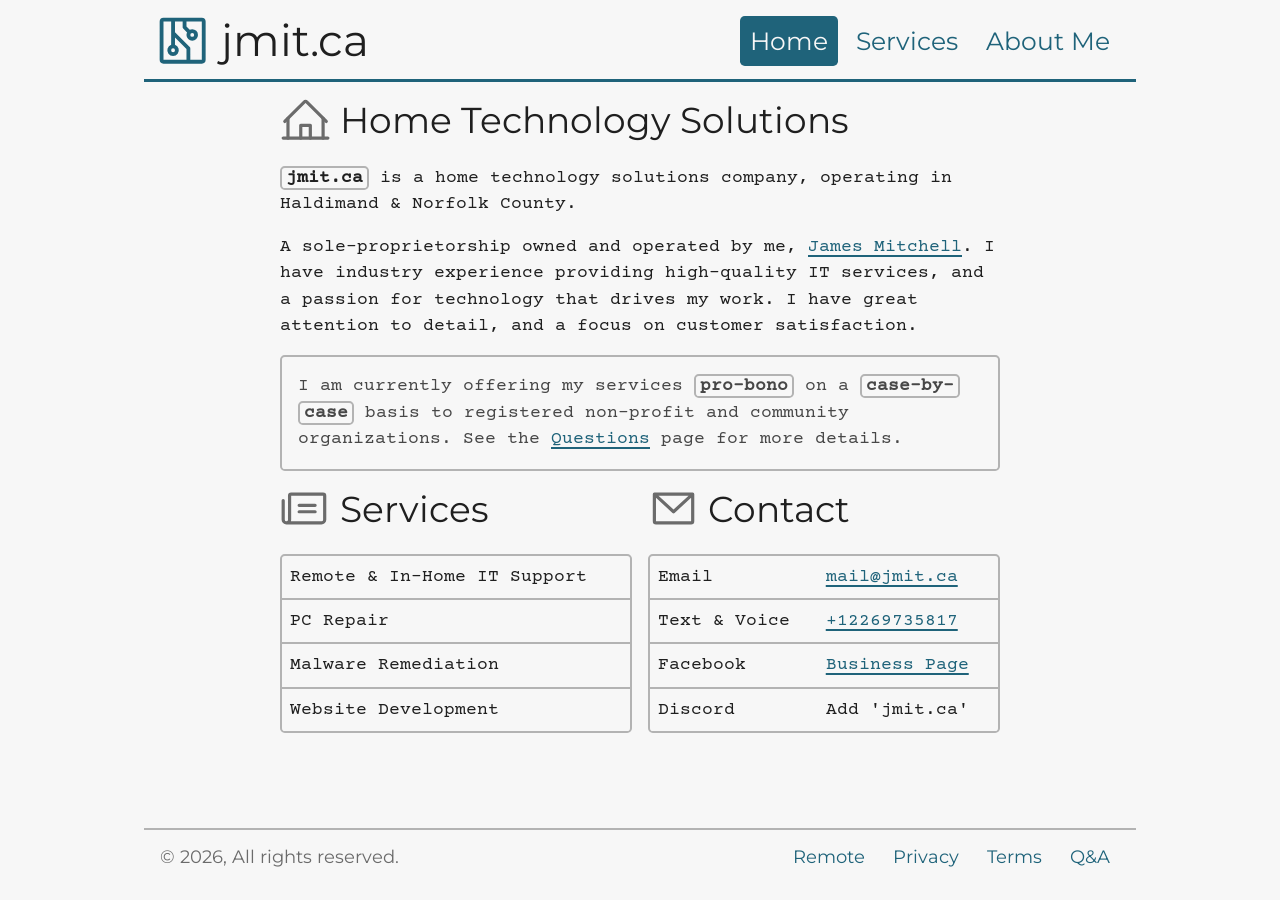
<file: index.html>
<!doctype html><html lang=en><head><meta charset=utf-8><meta content="width=device-width,initial-scale=1,user-scalable=no" name=viewport><title>
            jmit.ca
            | 
            Home Technology Solutions 
        </title><link href=https://jmit.ca/ rel=canonical><meta content="jmit.ca — Home Technology Solutions. IT service and repair for Haldimand & Norfolk County, Ontario. 
" name=description><meta content=jmit.ca name=author><meta content=#ffffff name=theme-color><meta content="index, follow" name=robots><meta content="Home Technology Solutions" property=og:title><meta content="jmit.ca — Home Technology Solutions. IT service and repair for Haldimand & Norfolk County, Ontario. 
" property=og:description><meta content=website property=og:type><meta content=https://jmit.ca/ property=og:url><meta content=jmit.ca property=og:site_name><meta content=https://jmit.ca/img/og-image.png property=og:image><meta content=summary_large_image name=twitter:card><meta content="Home Technology Solutions" name=twitter:title><meta content="jmit.ca — Home Technology Solutions. IT service and repair for Haldimand & Norfolk County, Ontario. 
" name=twitter:description><meta content=https://jmit.ca/img/og-image.png name=twitter:image><link href=/favicon.svg rel=icon type=image/svg+xml><link href=/favicon.ico rel=icon type=image/x-icon><link href=/apple-touch-icon.png rel=apple-touch-icon><link href=/site.webmanifest rel=manifest><link as=font crossorigin href=/fonts/Montserrat-Regular.ttf rel=preload type=font/ttf><link as=font crossorigin href=/fonts/CourierPrime-Regular.ttf rel=preload type=font/ttf><link as=style href=/styles.css rel=preload><link href=/styles.css rel=stylesheet><style>html{visibility:hidden}</style><script is:inline src=/js/lzon.js></script><body class=flex-col data-dark-mode=off><script>0</script><header class="flex-0 row gap-sm p-sm animate-on-hover"><div class="text-sans-serif font-size-h1 flex-grow flex-row gap-sm"><a class=icon href=/> <svg viewbox="0 0 256 256" class=svgicon fill=currentColor height=32 width=32 xmlns=http://www.w3.org/2000/svg><path d=M208,32H48A16,16,0,0,0,32,48V208a16,16,0,0,0,16,16H208a16,16,0,0,0,16-16V48A16,16,0,0,0,208,32ZM88,160a8,8,0,1,1-8,8A8,8,0,0,1,88,160ZM48,48H80v97.38a24,24,0,1,0,16,0V115.31l48,48V208H48ZM208,208H160V160a8,8,0,0,0-2.34-5.66L96,92.69V48h32V72a8,8,0,0,0,2.34,5.66l16,16A23.74,23.74,0,0,0,144,104a24,24,0,1,0,24-24,23.74,23.74,0,0,0-10.34,2.35L144,68.69V48h64V208ZM168,96a8,8,0,1,1-8,8A8,8,0,0,1,168,96Z></path></svg> </a> jmit.ca</div><nav class=nav><a aria-current=page class=nav-item href=/> Home </a><a class=nav-item href=/services> Services </a><a class=nav-item href=/about> About Me </a></nav></header><main class="flex-col flex-1 flex-grow-childs gap-md p-md"><div class="container-reading animate-on-hover"><div class="row gap-md"><div class=col><h2><span class=icon> <svg viewbox="0 0 256 256" class=svgicon fill=currentColor height=32 width=32 xmlns=http://www.w3.org/2000/svg><line fill=none stroke=currentColor stroke-linecap=round stroke-linejoin=round stroke-width=16 x1=16 x2=240 y1=216 y2=216></line><polyline points="152 216 152 152 104 152 104 216" fill=none stroke=currentColor stroke-linecap=round stroke-linejoin=round stroke-width=16></polyline><line fill=none stroke=currentColor stroke-linecap=round stroke-linejoin=round stroke-width=16 x1=40 x2=40 y1=116.69 y2=216></line><line fill=none stroke=currentColor stroke-linecap=round stroke-linejoin=round stroke-width=16 x1=216 x2=216 y1=216 y2=116.69></line><path d=M24,132.69l98.34-98.35a8,8,0,0,1,11.32,0L232,132.69 fill=none stroke=currentColor stroke-linecap=round stroke-linejoin=round stroke-width=16></path></svg> </span> Home Technology Solutions</h2><p><strong>jmit.ca</strong> is a home technology solutions company, operating in Haldimand & Norfolk County.<p>A sole-proprietorship owned and operated by me, <a href=/about>James Mitchell</a>. I have industry experience providing high-quality IT services, and a passion for technology that drives my work. I have great attention to detail, and a focus on customer satisfaction.<blockquote><p>I am currently offering my services <strong>pro-bono</strong> on a <strong>case-by-case</strong> basis to registered non-profit and community organizations. See the <a href=/questions>Questions</a> page for more details.</blockquote></div></div><div class="row gap-md"><div class="col flex-col"><h2><span class=icon> <svg viewbox="0 0 256 256" class=svgicon fill=currentColor height=32 width=32 xmlns=http://www.w3.org/2000/svg><path d=M88,112a8,8,0,0,1,8-8h80a8,8,0,0,1,0,16H96A8,8,0,0,1,88,112Zm8,40h80a8,8,0,0,0,0-16H96a8,8,0,0,0,0,16ZM232,64V184a24,24,0,0,1-24,24H32A24,24,0,0,1,8,184.11V88a8,8,0,0,1,16,0v96a8,8,0,0,0,16,0V64A16,16,0,0,1,56,48H216A16,16,0,0,1,232,64Zm-16,0H56V184a23.84,23.84,0,0,1-1.37,8H208a8,8,0,0,0,8-8Z></path></svg> </span> Services</h2><div class=table-wrapper><table><tr><td>Remote & In-Home IT Support<tr><td>PC Repair<tr><td>Malware Remediation<tr><td>Website Development</table></div></div><div class=col><h2><span class=icon> <svg viewbox="0 0 256 256" class=svgicon fill=currentColor height=32 width=32 xmlns=http://www.w3.org/2000/svg><path d=M224,48H32a8,8,0,0,0-8,8V192a16,16,0,0,0,16,16H216a16,16,0,0,0,16-16V56A8,8,0,0,0,224,48ZM203.43,64,128,133.15,52.57,64ZM216,192H40V74.19l82.59,75.71a8,8,0,0,0,10.82,0L216,74.19V192Z></path></svg> </span> Contact</h2><div class=table-wrapper><table><tr><td>Email<td><a href=mailto:mail@jmit.ca> mail@jmit.ca </a><tr><td>Text & Voice<td><a href=tel:+12269735817> +12269735817 </a><tr><td>Facebook<td><a href="https://www.facebook.com/profile.php?id=61588036981363"> Business Page </a><tr><td>Discord<td>Add 'jmit.ca'</table></div></div></div></div></main><footer class="flex-0 row border-top gap-lg py-sm px-md animate-on-hover align-items-center"><span class="text-mute text-nowrap flex-grow"> © 2026, All rights reserved. </span><nav class=nav><a class=nav-item href=/remote>Remote</a><a class=nav-item href=/privacy>Privacy</a><a class=nav-item href=/terms>Terms</a><a class=nav-item href=/questions>Q&A</a></nav></footer><div class="mb-xl mb-md-md"></div>
</file>
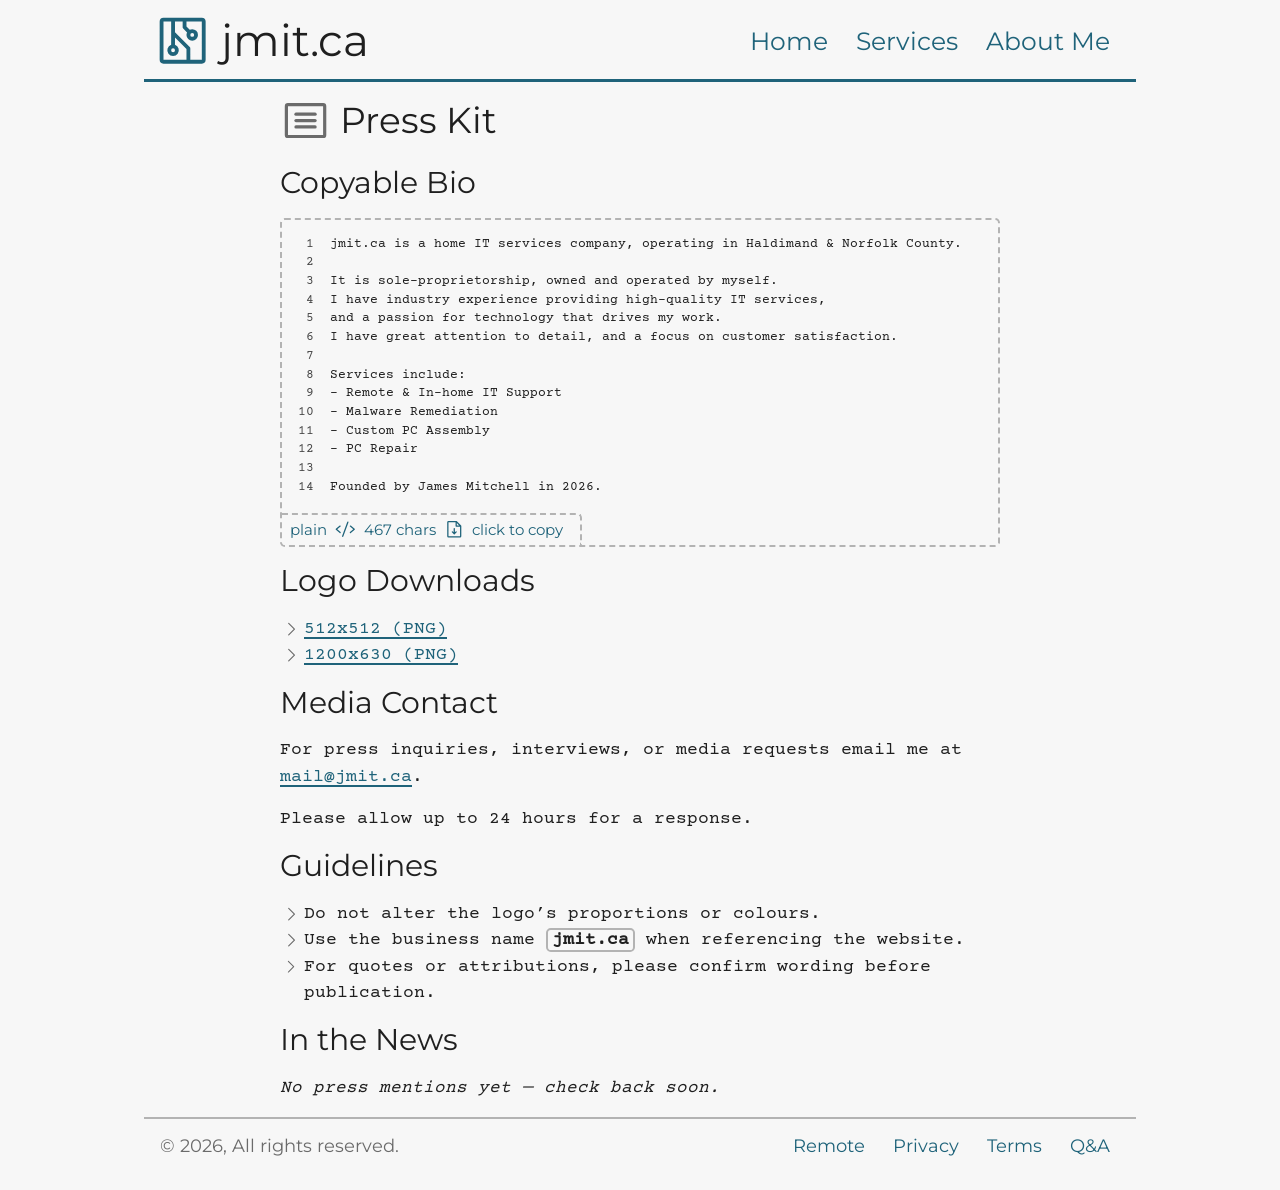
<file: press/index.html>
<!doctype html><html lang=en><head><meta charset=utf-8><meta content="width=device-width,initial-scale=1,user-scalable=no" name=viewport><title>
            jmit.ca
            | 
            Press Kit 
        </title><link href=https://jmit.ca/press/ rel=canonical><meta content="jmit.ca — Home Technology Solutions. IT service and repair for Haldimand & Norfolk County, Ontario. 
" name=description><meta content=jmit.ca name=author><meta content=#ffffff name=theme-color><meta content="index, follow" name=robots><meta content="Press Kit" property=og:title><meta content="jmit.ca — Home Technology Solutions. IT service and repair for Haldimand & Norfolk County, Ontario. 
" property=og:description><meta content=website property=og:type><meta content=https://jmit.ca/press/ property=og:url><meta content=jmit.ca property=og:site_name><meta content=https://jmit.ca/img/og-image.png property=og:image><meta content=summary_large_image name=twitter:card><meta content="Press Kit" name=twitter:title><meta content="jmit.ca — Home Technology Solutions. IT service and repair for Haldimand & Norfolk County, Ontario. 
" name=twitter:description><meta content=https://jmit.ca/img/og-image.png name=twitter:image><link href=/favicon.svg rel=icon type=image/svg+xml><link href=/favicon.ico rel=icon type=image/x-icon><link href=/apple-touch-icon.png rel=apple-touch-icon><link href=/site.webmanifest rel=manifest><link as=font crossorigin href=/fonts/Montserrat-Regular.ttf rel=preload type=font/ttf><link as=font crossorigin href=/fonts/CourierPrime-Regular.ttf rel=preload type=font/ttf><link as=style href=/styles.css rel=preload><link href=/styles.css rel=stylesheet><style>html{visibility:hidden}</style><script is:inline src=/js/lzon.js></script><body class=flex-col data-dark-mode=off><script>0</script><header class="flex-0 row gap-sm p-sm animate-on-hover"><div class="text-sans-serif font-size-h1 flex-grow flex-row gap-sm"><a class=icon href=/> <svg viewbox="0 0 256 256" class=svgicon fill=currentColor height=32 width=32 xmlns=http://www.w3.org/2000/svg><path d=M208,32H48A16,16,0,0,0,32,48V208a16,16,0,0,0,16,16H208a16,16,0,0,0,16-16V48A16,16,0,0,0,208,32ZM88,160a8,8,0,1,1-8,8A8,8,0,0,1,88,160ZM48,48H80v97.38a24,24,0,1,0,16,0V115.31l48,48V208H48ZM208,208H160V160a8,8,0,0,0-2.34-5.66L96,92.69V48h32V72a8,8,0,0,0,2.34,5.66l16,16A23.74,23.74,0,0,0,144,104a24,24,0,1,0,24-24,23.74,23.74,0,0,0-10.34,2.35L144,68.69V48h64V208ZM168,96a8,8,0,1,1-8,8A8,8,0,0,1,168,96Z></path></svg> </a> jmit.ca</div><nav class=nav><a class=nav-item href=/> Home </a><a class=nav-item href=/services> Services </a><a class=nav-item href=/about> About Me </a></nav></header><main class="flex-col flex-1 flex-grow-childs gap-md p-md"><div class=container-reading><div class=row><div class="col flex-col animate-on-hover"><h2><span class=icon> <svg viewbox="0 0 256 256" class=svgicon fill=currentColor height=32 width=32 xmlns=http://www.w3.org/2000/svg><rect fill=none height=160 rx=8 stroke=currentColor stroke-linecap=round stroke-linejoin=round stroke-width=16 width=192 x=32 y=48></rect><line fill=none stroke=currentColor stroke-linecap=round stroke-linejoin=round stroke-width=16 x1=80 x2=176 y1=96 y2=96></line><line fill=none stroke=currentColor stroke-linecap=round stroke-linejoin=round stroke-width=16 x1=80 x2=176 y1=128 y2=128></line><line fill=none stroke=currentColor stroke-linecap=round stroke-linejoin=round stroke-width=16 x1=80 x2=176 y1=160 y2=160></line></svg> </span> Press Kit</h2><div class=article-body><h3 id=copyable-bio>Copyable Bio</h3><div class="code-wrapper animate-on-hover" data-raw-code="jmit.ca is a home IT services company, operating in Haldimand & Norfolk County. 

It is sole-proprietorship, owned and operated by myself. 
I have industry experience providing high-quality IT services, 
and a passion for technology that drives my work. 
I have great attention to detail, and a focus on customer satisfaction. 

Services include:
- Remote & In-home IT Support
- Malware Remediation
- Custom PC Assembly
- PC Repair

Founded by James Mitchell in 2026."><pre class="giallo z-code"><code data-lang=plain><span class=giallo-l><span aria-hidden=true class=giallo-ln> 1</span><span>jmit.ca is a home IT services company, operating in Haldimand & Norfolk County. </span></span>
<span class=giallo-l><span aria-hidden=true class=giallo-ln> 2</span></span>
<span class=giallo-l><span aria-hidden=true class=giallo-ln> 3</span><span>It is sole-proprietorship, owned and operated by myself. </span></span>
<span class=giallo-l><span aria-hidden=true class=giallo-ln> 4</span><span>I have industry experience providing high-quality IT services, </span></span>
<span class=giallo-l><span aria-hidden=true class=giallo-ln> 5</span><span>and a passion for technology that drives my work. </span></span>
<span class=giallo-l><span aria-hidden=true class=giallo-ln> 6</span><span>I have great attention to detail, and a focus on customer satisfaction. </span></span>
<span class=giallo-l><span aria-hidden=true class=giallo-ln> 7</span></span>
<span class=giallo-l><span aria-hidden=true class=giallo-ln> 8</span><span>Services include:</span></span>
<span class=giallo-l><span aria-hidden=true class=giallo-ln> 9</span><span>- Remote & In-home IT Support</span></span>
<span class=giallo-l><span aria-hidden=true class=giallo-ln>10</span><span>- Malware Remediation</span></span>
<span class=giallo-l><span aria-hidden=true class=giallo-ln>11</span><span>- Custom PC Assembly</span></span>
<span class=giallo-l><span aria-hidden=true class=giallo-ln>12</span><span>- PC Repair</span></span>
<span class=giallo-l><span aria-hidden=true class=giallo-ln>13</span></span>
<span class=giallo-l><span aria-hidden=true class=giallo-ln>14</span><span>Founded by James Mitchell in 2026.</span></span></code></pre><div class=code-footer><span class=code-footer-lang></span><svg viewbox="0 0 256 256" class=svgicon fill=currentColor height=32 width=32 xmlns=http://www.w3.org/2000/svg><path d=M69.12,94.15,28.5,128l40.62,33.85a8,8,0,1,1-10.24,12.29l-48-40a8,8,0,0,1,0-12.29l48-40a8,8,0,0,1,10.24,12.3Zm176,27.7-48-40a8,8,0,1,0-10.24,12.3L227.5,128l-40.62,33.85a8,8,0,1,0,10.24,12.29l48-40a8,8,0,0,0,0-12.29ZM162.73,32.48a8,8,0,0,0-10.25,4.79l-64,176a8,8,0,0,0,4.79,10.26A8.14,8.14,0,0,0,96,224a8,8,0,0,0,7.52-5.27l64-176A8,8,0,0,0,162.73,32.48Z></path></svg><span class=code-footer-chars></span><svg viewbox="0 0 256 256" class=svgicon fill=currentColor height=32 width=32 xmlns=http://www.w3.org/2000/svg><path d=M213.66,82.34l-56-56A8,8,0,0,0,152,24H56A16,16,0,0,0,40,40V216a16,16,0,0,0,16,16H200a16,16,0,0,0,16-16V88A8,8,0,0,0,213.66,82.34ZM160,51.31,188.69,80H160ZM200,216H56V40h88V88a8,8,0,0,0,8,8h48V216Zm-42.34-61.66a8,8,0,0,1,0,11.32l-24,24a8,8,0,0,1-11.32,0l-24-24a8,8,0,0,1,11.32-11.32L120,164.69V120a8,8,0,0,1,16,0v44.69l10.34-10.35A8,8,0,0,1,157.66,154.34Z></path></svg><span class=code-footer-copy></span></div></div><h3 id=logo-downloads>Logo Downloads</h3><ul><li><a href=https://jmit.ca/press/logo_512x512.png>512x512 (PNG)</a><li><a href=https://jmit.ca/press/logo_1200x630.png>1200x630 (PNG)</a></ul><h3 id=media-contact>Media Contact</h3><p>For press inquiries, interviews, or media requests email me at <a href=mailto:mail@jmit.ca>mail@jmit.ca</a>.<p>Please allow up to 24 hours for a response.<h3 id=guidelines>Guidelines</h3><ul><li>Do not alter the logo’s proportions or colours.<li>Use the business name <strong>jmit.ca</strong> when referencing the website.<li>For quotes or attributions, please confirm wording before publication.</ul><h3 id=in-the-news>In the News</h3><p><em>No press mentions yet — check back soon.</em></div></div></div></div></main><footer class="flex-0 row border-top gap-lg py-sm px-md animate-on-hover align-items-center"><span class="text-mute text-nowrap flex-grow"> © 2026, All rights reserved. </span><nav class=nav><a class=nav-item href=/remote>Remote</a><a class=nav-item href=/privacy>Privacy</a><a class=nav-item href=/terms>Terms</a><a class=nav-item href=/questions>Q&A</a></nav></footer><div class="mb-xl mb-md-md"></div>
</file>
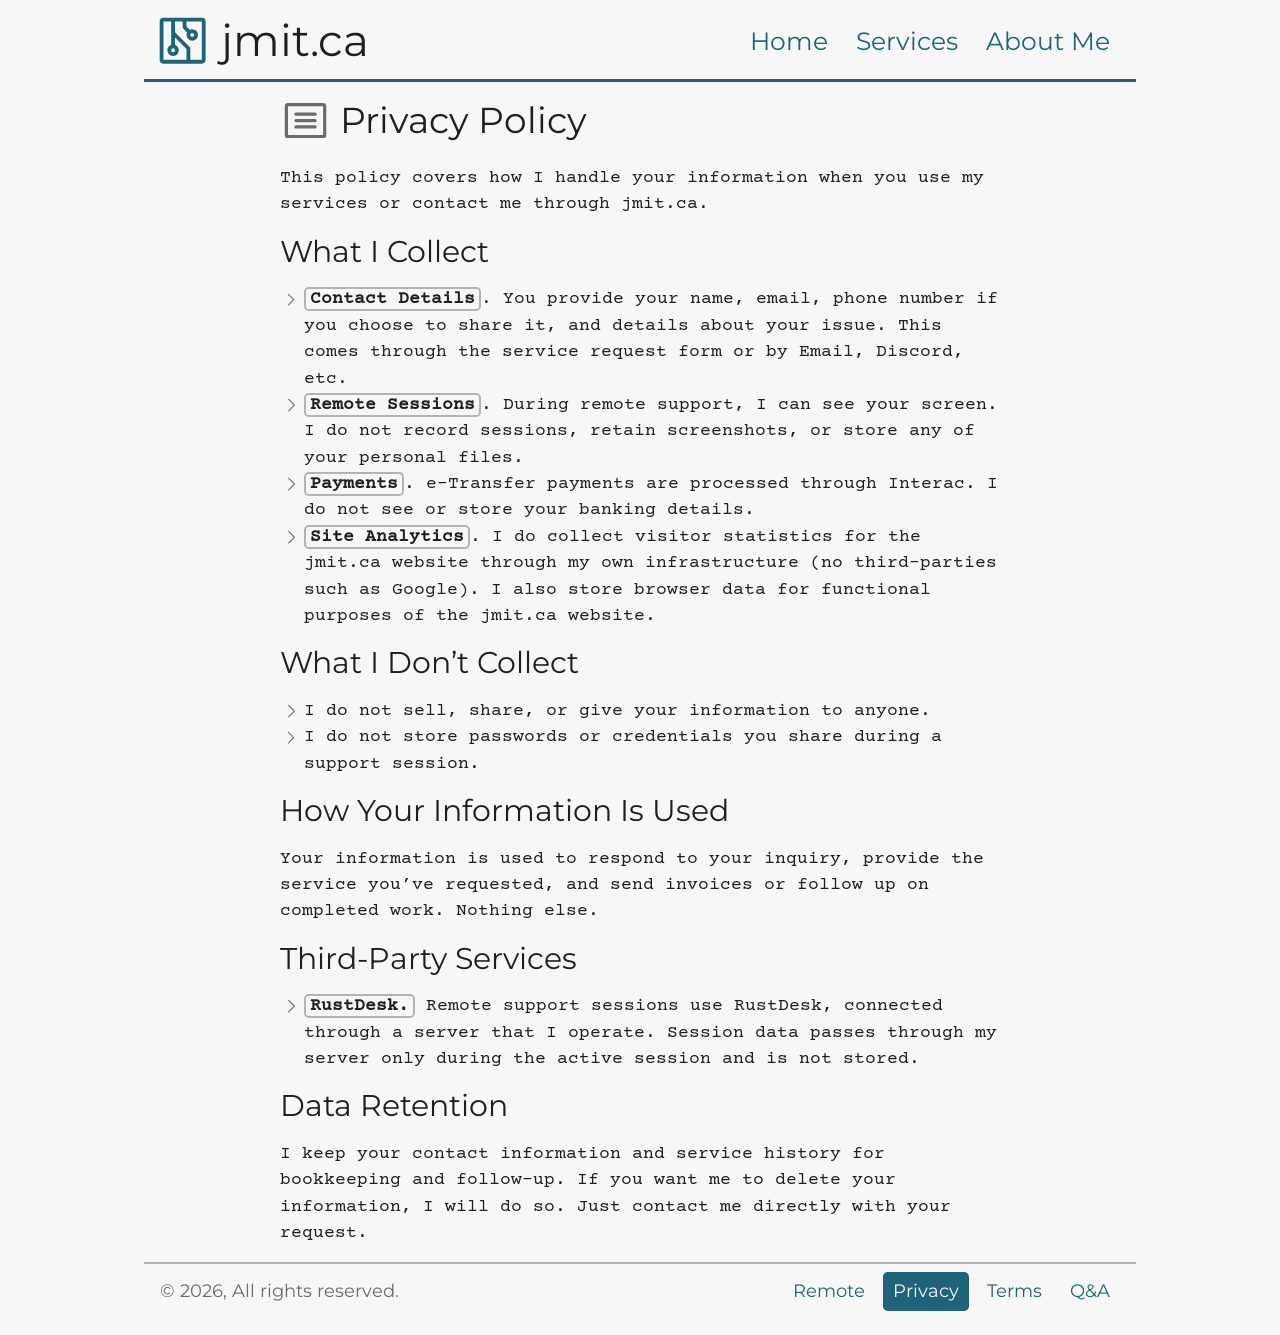
<file: privacy/index.html>
<!doctype html><html lang=en><head><meta charset=utf-8><meta content="width=device-width,initial-scale=1,user-scalable=no" name=viewport><title>
            jmit.ca
            | 
            Privacy Policy 
        </title><link href=https://jmit.ca/privacy/ rel=canonical><meta content="jmit.ca — Home Technology Solutions. IT service and repair for Haldimand & Norfolk County, Ontario. 
" name=description><meta content=jmit.ca name=author><meta content=#ffffff name=theme-color><meta content="index, follow" name=robots><meta content="Privacy Policy" property=og:title><meta content="jmit.ca — Home Technology Solutions. IT service and repair for Haldimand & Norfolk County, Ontario. 
" property=og:description><meta content=website property=og:type><meta content=https://jmit.ca/privacy/ property=og:url><meta content=jmit.ca property=og:site_name><meta content=https://jmit.ca/img/og-image.png property=og:image><meta content=summary_large_image name=twitter:card><meta content="Privacy Policy" name=twitter:title><meta content="jmit.ca — Home Technology Solutions. IT service and repair for Haldimand & Norfolk County, Ontario. 
" name=twitter:description><meta content=https://jmit.ca/img/og-image.png name=twitter:image><link href=/favicon.svg rel=icon type=image/svg+xml><link href=/favicon.ico rel=icon type=image/x-icon><link href=/apple-touch-icon.png rel=apple-touch-icon><link href=/site.webmanifest rel=manifest><link as=font crossorigin href=/fonts/Montserrat-Regular.ttf rel=preload type=font/ttf><link as=font crossorigin href=/fonts/CourierPrime-Regular.ttf rel=preload type=font/ttf><link as=style href=/styles.css rel=preload><link href=/styles.css rel=stylesheet><style>html{visibility:hidden}</style><script is:inline src=/js/lzon.js></script><body class=flex-col data-dark-mode=off><script>0</script><header class="flex-0 row gap-sm p-sm animate-on-hover"><div class="text-sans-serif font-size-h1 flex-grow flex-row gap-sm"><a class=icon href=/> <svg viewbox="0 0 256 256" class=svgicon fill=currentColor height=32 width=32 xmlns=http://www.w3.org/2000/svg><path d=M208,32H48A16,16,0,0,0,32,48V208a16,16,0,0,0,16,16H208a16,16,0,0,0,16-16V48A16,16,0,0,0,208,32ZM88,160a8,8,0,1,1-8,8A8,8,0,0,1,88,160ZM48,48H80v97.38a24,24,0,1,0,16,0V115.31l48,48V208H48ZM208,208H160V160a8,8,0,0,0-2.34-5.66L96,92.69V48h32V72a8,8,0,0,0,2.34,5.66l16,16A23.74,23.74,0,0,0,144,104a24,24,0,1,0,24-24,23.74,23.74,0,0,0-10.34,2.35L144,68.69V48h64V208ZM168,96a8,8,0,1,1-8,8A8,8,0,0,1,168,96Z></path></svg> </a> jmit.ca</div><nav class=nav><a class=nav-item href=/> Home </a><a class=nav-item href=/services> Services </a><a class=nav-item href=/about> About Me </a></nav></header><main class="flex-col flex-1 flex-grow-childs gap-md p-md"><div class=container-reading><div class=row><div class="col flex-col animate-on-hover"><h2><span class=icon> <svg viewbox="0 0 256 256" class=svgicon fill=currentColor height=32 width=32 xmlns=http://www.w3.org/2000/svg><rect fill=none height=160 rx=8 stroke=currentColor stroke-linecap=round stroke-linejoin=round stroke-width=16 width=192 x=32 y=48></rect><line fill=none stroke=currentColor stroke-linecap=round stroke-linejoin=round stroke-width=16 x1=80 x2=176 y1=96 y2=96></line><line fill=none stroke=currentColor stroke-linecap=round stroke-linejoin=round stroke-width=16 x1=80 x2=176 y1=128 y2=128></line><line fill=none stroke=currentColor stroke-linecap=round stroke-linejoin=round stroke-width=16 x1=80 x2=176 y1=160 y2=160></line></svg> </span> Privacy Policy</h2><div class=article-body><p>This policy covers how I handle your information when you use my services or contact me through jmit.ca.<h3 id=what-i-collect>What I Collect</h3><ul><li><strong>Contact Details</strong>. You provide your name, email, phone number if you choose to share it, and details about your issue. This comes through the service request form or by Email, Discord, etc.<li><strong>Remote Sessions</strong>. During remote support, I can see your screen. I do not record sessions, retain screenshots, or store any of your personal files.<li><strong>Payments</strong>. e-Transfer payments are processed through Interac. I do not see or store your banking details.<li><strong>Site Analytics</strong>. I do collect visitor statistics for the jmit.ca website through my own infrastructure (no third-parties such as Google). I also store browser data for functional purposes of the jmit.ca website.</ul><h3 id=what-i-don-t-collect>What I Don’t Collect</h3><ul><li>I do not sell, share, or give your information to anyone.<li>I do not store passwords or credentials you share during a support session.</ul><h3 id=how-your-information-is-used>How Your Information Is Used</h3><p>Your information is used to respond to your inquiry, provide the service you’ve requested, and send invoices or follow up on completed work. Nothing else.<h3 id=third-party-services>Third-Party Services</h3><ul><li><strong>RustDesk.</strong> Remote support sessions use RustDesk, connected through a server that I operate. Session data passes through my server only during the active session and is not stored.</ul><h3 id=data-retention>Data Retention</h3><p>I keep your contact information and service history for bookkeeping and follow-up. If you want me to delete your information, I will do so. Just contact me directly with your request.</div></div></div></div></main><footer class="flex-0 row border-top gap-lg py-sm px-md animate-on-hover align-items-center"><span class="text-mute text-nowrap flex-grow"> © 2026, All rights reserved. </span><nav class=nav><a class=nav-item href=/remote>Remote</a><a aria-current=page class=nav-item href=/privacy>Privacy</a><a class=nav-item href=/terms>Terms</a><a class=nav-item href=/questions>Q&A</a></nav></footer><div class="mb-xl mb-md-md"></div>
</file>
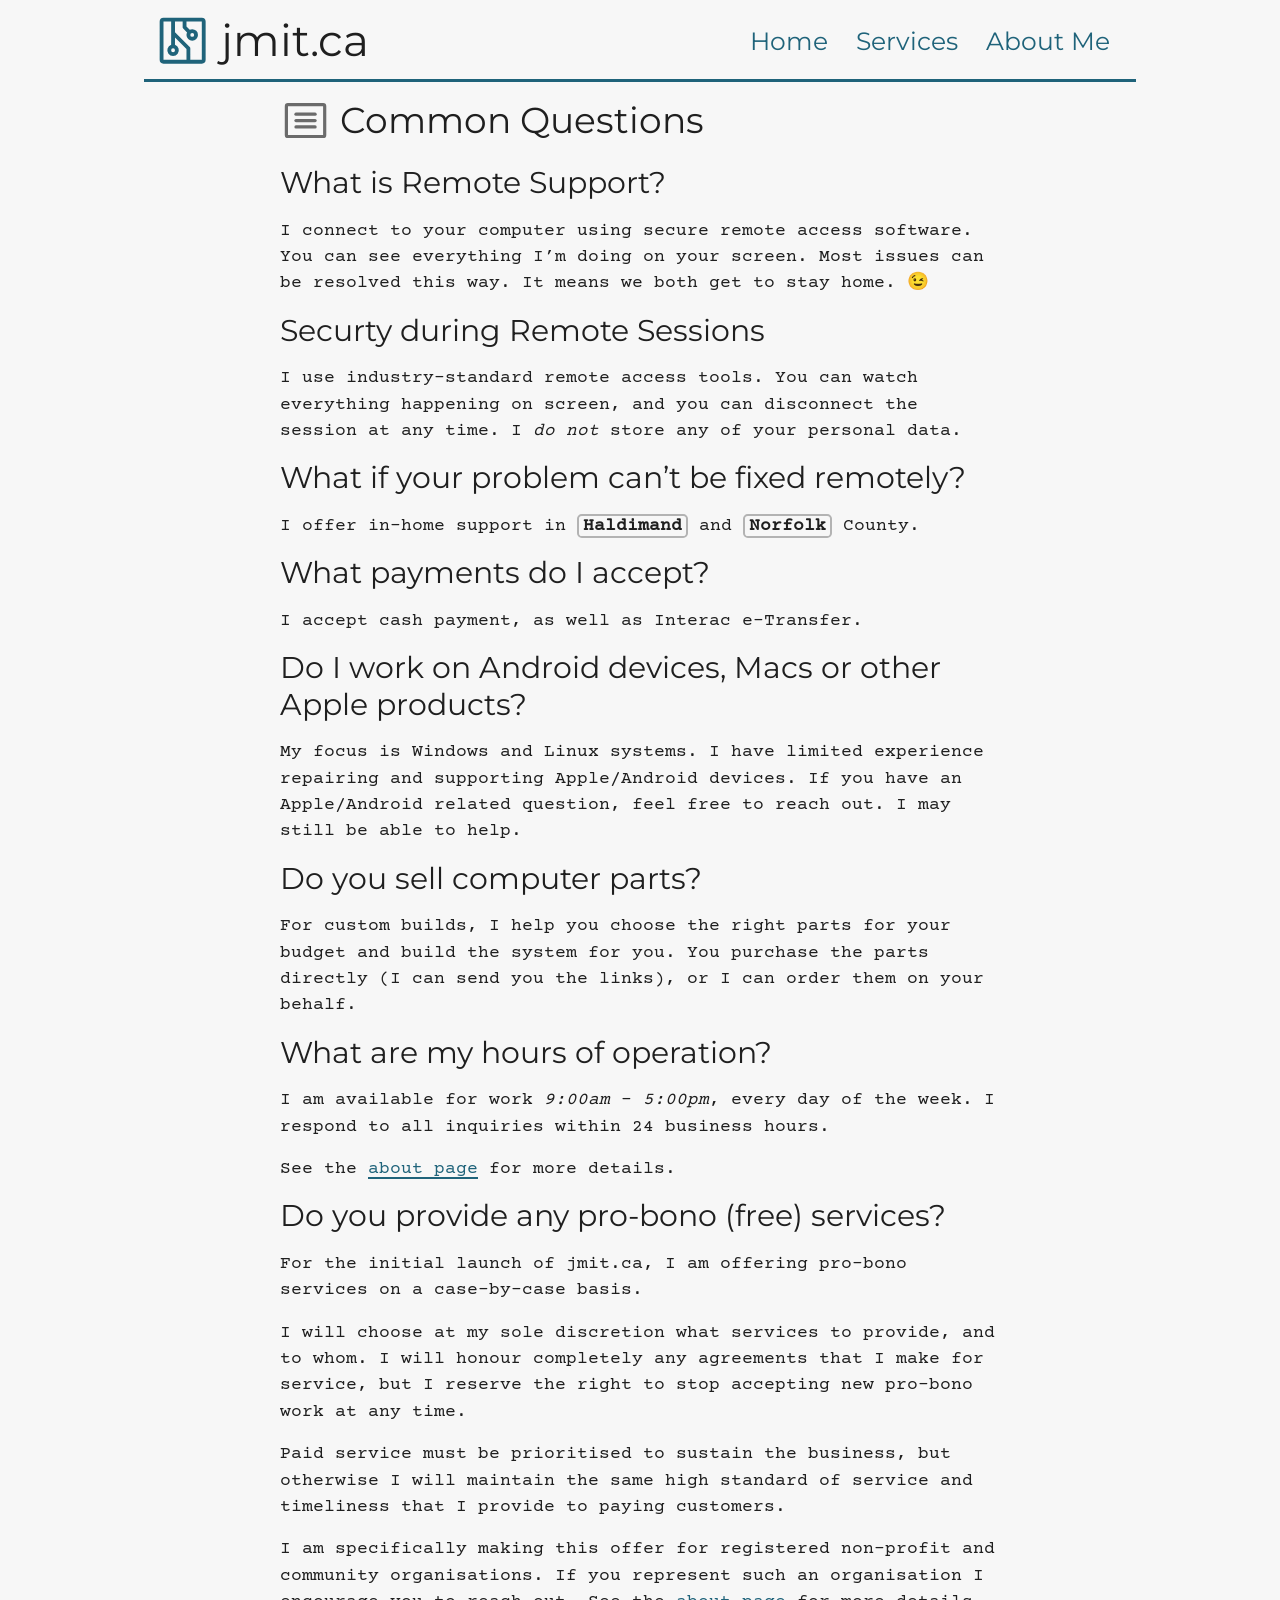
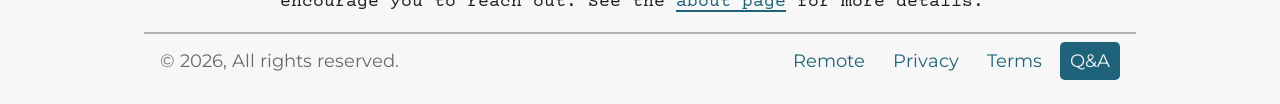
<file: questions/index.html>
<!doctype html><html lang=en><head><meta charset=utf-8><meta content="width=device-width,initial-scale=1,user-scalable=no" name=viewport><title>
            jmit.ca
            | 
            Common Questions 
        </title><link href=https://jmit.ca/questions/ rel=canonical><meta content="jmit.ca — Home Technology Solutions. IT service and repair for Haldimand & Norfolk County, Ontario. 
" name=description><meta content=jmit.ca name=author><meta content=#ffffff name=theme-color><meta content="index, follow" name=robots><meta content="Common Questions" property=og:title><meta content="jmit.ca — Home Technology Solutions. IT service and repair for Haldimand & Norfolk County, Ontario. 
" property=og:description><meta content=website property=og:type><meta content=https://jmit.ca/questions/ property=og:url><meta content=jmit.ca property=og:site_name><meta content=https://jmit.ca/img/og-image.png property=og:image><meta content=summary_large_image name=twitter:card><meta content="Common Questions" name=twitter:title><meta content="jmit.ca — Home Technology Solutions. IT service and repair for Haldimand & Norfolk County, Ontario. 
" name=twitter:description><meta content=https://jmit.ca/img/og-image.png name=twitter:image><link href=/favicon.svg rel=icon type=image/svg+xml><link href=/favicon.ico rel=icon type=image/x-icon><link href=/apple-touch-icon.png rel=apple-touch-icon><link href=/site.webmanifest rel=manifest><link as=font crossorigin href=/fonts/Montserrat-Regular.ttf rel=preload type=font/ttf><link as=font crossorigin href=/fonts/CourierPrime-Regular.ttf rel=preload type=font/ttf><link as=style href=/styles.css rel=preload><link href=/styles.css rel=stylesheet><style>html{visibility:hidden}</style><script is:inline src=/js/lzon.js></script><body class=flex-col data-dark-mode=off><script>0</script><header class="flex-0 row gap-sm p-sm animate-on-hover"><div class="text-sans-serif font-size-h1 flex-grow flex-row gap-sm"><a class=icon href=/> <svg viewbox="0 0 256 256" class=svgicon fill=currentColor height=32 width=32 xmlns=http://www.w3.org/2000/svg><path d=M208,32H48A16,16,0,0,0,32,48V208a16,16,0,0,0,16,16H208a16,16,0,0,0,16-16V48A16,16,0,0,0,208,32ZM88,160a8,8,0,1,1-8,8A8,8,0,0,1,88,160ZM48,48H80v97.38a24,24,0,1,0,16,0V115.31l48,48V208H48ZM208,208H160V160a8,8,0,0,0-2.34-5.66L96,92.69V48h32V72a8,8,0,0,0,2.34,5.66l16,16A23.74,23.74,0,0,0,144,104a24,24,0,1,0,24-24,23.74,23.74,0,0,0-10.34,2.35L144,68.69V48h64V208ZM168,96a8,8,0,1,1-8,8A8,8,0,0,1,168,96Z></path></svg> </a> jmit.ca</div><nav class=nav><a class=nav-item href=/> Home </a><a class=nav-item href=/services> Services </a><a class=nav-item href=/about> About Me </a></nav></header><main class="flex-col flex-1 flex-grow-childs gap-md p-md"><div class=container-reading><div class=row><div class="col flex-col animate-on-hover"><h2><span class=icon> <svg viewbox="0 0 256 256" class=svgicon fill=currentColor height=32 width=32 xmlns=http://www.w3.org/2000/svg><rect fill=none height=160 rx=8 stroke=currentColor stroke-linecap=round stroke-linejoin=round stroke-width=16 width=192 x=32 y=48></rect><line fill=none stroke=currentColor stroke-linecap=round stroke-linejoin=round stroke-width=16 x1=80 x2=176 y1=96 y2=96></line><line fill=none stroke=currentColor stroke-linecap=round stroke-linejoin=round stroke-width=16 x1=80 x2=176 y1=128 y2=128></line><line fill=none stroke=currentColor stroke-linecap=round stroke-linejoin=round stroke-width=16 x1=80 x2=176 y1=160 y2=160></line></svg> </span> Common Questions</h2><div class=article-body><h3 id=what-is-remote-support>What is Remote Support?</h3><p>I connect to your computer using secure remote access software. You can see everything I’m doing on your screen. Most issues can be resolved this way. It means we both get to stay home. 😉<h3 id=securty-during-remote-sessions>Securty during Remote Sessions</h3><p>I use industry-standard remote access tools. You can watch everything happening on screen, and you can disconnect the session at any time. I <em>do not</em> store any of your personal data.<h3 id=what-if-your-problem-can-t-be-fixed-remotely>What if your problem can’t be fixed remotely?</h3><p>I offer in-home support in <strong>Haldimand</strong> and <strong>Norfolk</strong> County.<h3 id=what-payments-do-i-accept>What payments do I accept?</h3><p>I accept cash payment, as well as Interac e-Transfer.<h3 id=do-i-work-on-android-devices-macs-or-other-apple-products>Do I work on Android devices, Macs or other Apple products?</h3><p>My focus is Windows and Linux systems. I have limited experience repairing and supporting Apple/Android devices. If you have an Apple/Android related question, feel free to reach out. I may still be able to help.<h3 id=do-you-sell-computer-parts>Do you sell computer parts?</h3><p>For custom builds, I help you choose the right parts for your budget and build the system for you. You purchase the parts directly (I can send you the links), or I can order them on your behalf.<h3 id=what-are-my-hours-of-operation>What are my hours of operation?</h3><p>I am available for work <em>9:00am</em> - <em>5:00pm</em>, every day of the week. I respond to all inquiries within 24 business hours.<p>See the <a href=/about>about page</a> for more details.<h3 id=do-you-provide-any-pro-bono-free-services>Do you provide any pro-bono (free) services?</h3><p>For the initial launch of jmit.ca, I am offering pro-bono services on a case-by-case basis.<p>I will choose at my sole discretion what services to provide, and to whom. I will honour completely any agreements that I make for service, but I reserve the right to stop accepting new pro-bono work at any time.<p>Paid service must be prioritised to sustain the business, but otherwise I will maintain the same high standard of service and timeliness that I provide to paying customers.<p>I am specifically making this offer for registered non-profit and community organisations. If you represent such an organisation I encourage you to reach out. See the <a href=/about>about page</a> for more details.</div></div></div></div></main><footer class="flex-0 row border-top gap-lg py-sm px-md animate-on-hover align-items-center"><span class="text-mute text-nowrap flex-grow"> © 2026, All rights reserved. </span><nav class=nav><a class=nav-item href=/remote>Remote</a><a class=nav-item href=/privacy>Privacy</a><a class=nav-item href=/terms>Terms</a><a aria-current=page class=nav-item href=/questions>Q&A</a></nav></footer><div class="mb-xl mb-md-md"></div>
</file>
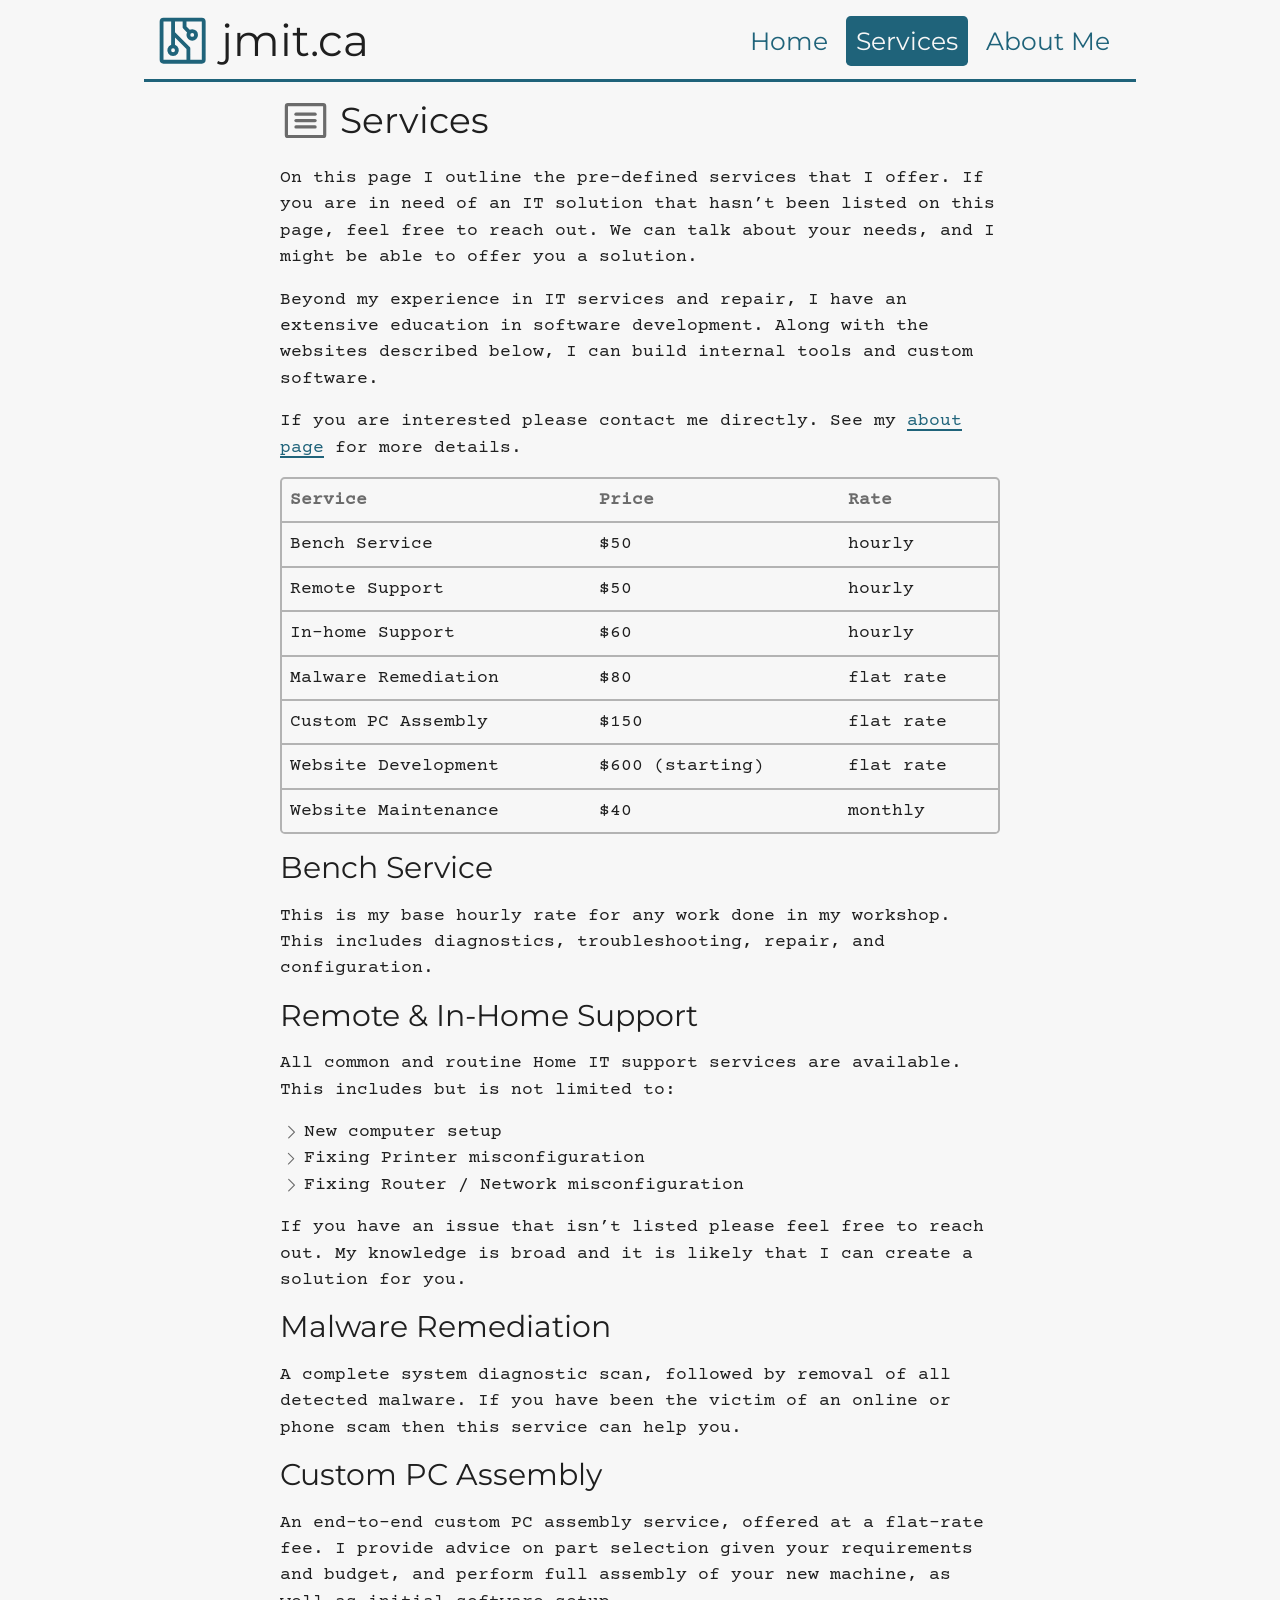
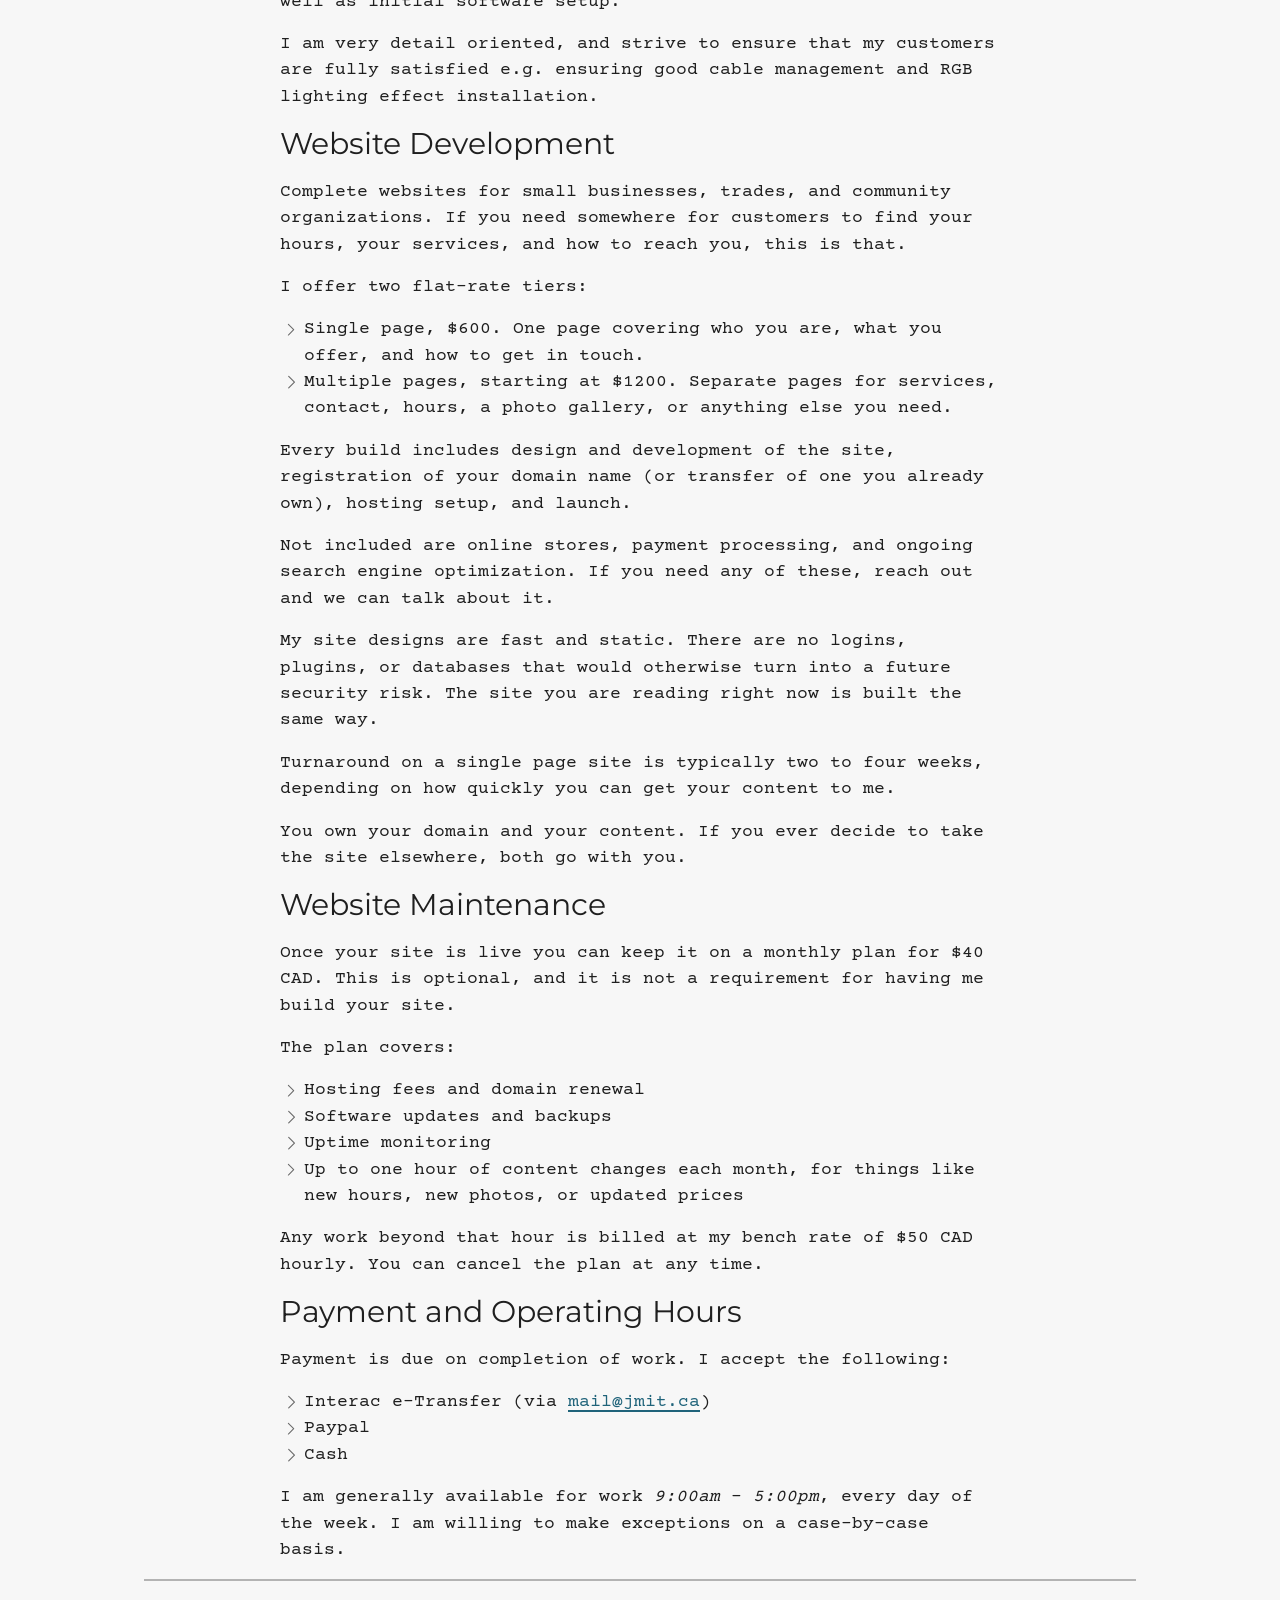
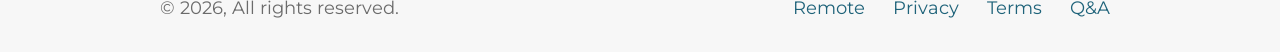
<file: services/index.html>
<!doctype html><html lang=en><head><meta charset=utf-8><meta content="width=device-width,initial-scale=1,user-scalable=no" name=viewport><title>
            jmit.ca
            | 
            Services 
        </title><link href=https://jmit.ca/services/ rel=canonical><meta content="jmit.ca — Home Technology Solutions. IT service and repair for Haldimand & Norfolk County, Ontario. 
" name=description><meta content=jmit.ca name=author><meta content=#ffffff name=theme-color><meta content="index, follow" name=robots><meta content=Services property=og:title><meta content="jmit.ca — Home Technology Solutions. IT service and repair for Haldimand & Norfolk County, Ontario. 
" property=og:description><meta content=website property=og:type><meta content=https://jmit.ca/services/ property=og:url><meta content=jmit.ca property=og:site_name><meta content=https://jmit.ca/img/og-image.png property=og:image><meta content=summary_large_image name=twitter:card><meta content=Services name=twitter:title><meta content="jmit.ca — Home Technology Solutions. IT service and repair for Haldimand & Norfolk County, Ontario. 
" name=twitter:description><meta content=https://jmit.ca/img/og-image.png name=twitter:image><link href=/favicon.svg rel=icon type=image/svg+xml><link href=/favicon.ico rel=icon type=image/x-icon><link href=/apple-touch-icon.png rel=apple-touch-icon><link href=/site.webmanifest rel=manifest><link as=font crossorigin href=/fonts/Montserrat-Regular.ttf rel=preload type=font/ttf><link as=font crossorigin href=/fonts/CourierPrime-Regular.ttf rel=preload type=font/ttf><link as=style href=/styles.css rel=preload><link href=/styles.css rel=stylesheet><style>html{visibility:hidden}</style><script is:inline src=/js/lzon.js></script><body class=flex-col data-dark-mode=off><script>0</script><header class="flex-0 row gap-sm p-sm animate-on-hover"><div class="text-sans-serif font-size-h1 flex-grow flex-row gap-sm"><a class=icon href=/> <svg viewbox="0 0 256 256" class=svgicon fill=currentColor height=32 width=32 xmlns=http://www.w3.org/2000/svg><path d=M208,32H48A16,16,0,0,0,32,48V208a16,16,0,0,0,16,16H208a16,16,0,0,0,16-16V48A16,16,0,0,0,208,32ZM88,160a8,8,0,1,1-8,8A8,8,0,0,1,88,160ZM48,48H80v97.38a24,24,0,1,0,16,0V115.31l48,48V208H48ZM208,208H160V160a8,8,0,0,0-2.34-5.66L96,92.69V48h32V72a8,8,0,0,0,2.34,5.66l16,16A23.74,23.74,0,0,0,144,104a24,24,0,1,0,24-24,23.74,23.74,0,0,0-10.34,2.35L144,68.69V48h64V208ZM168,96a8,8,0,1,1-8,8A8,8,0,0,1,168,96Z></path></svg> </a> jmit.ca</div><nav class=nav><a class=nav-item href=/> Home </a><a aria-current=page class=nav-item href=/services> Services </a><a class=nav-item href=/about> About Me </a></nav></header><main class="flex-col flex-1 flex-grow-childs gap-md p-md"><div class=container-reading><div class=row><div class="col flex-col animate-on-hover"><h2><span class=icon> <svg viewbox="0 0 256 256" class=svgicon fill=currentColor height=32 width=32 xmlns=http://www.w3.org/2000/svg><rect fill=none height=160 rx=8 stroke=currentColor stroke-linecap=round stroke-linejoin=round stroke-width=16 width=192 x=32 y=48></rect><line fill=none stroke=currentColor stroke-linecap=round stroke-linejoin=round stroke-width=16 x1=80 x2=176 y1=96 y2=96></line><line fill=none stroke=currentColor stroke-linecap=round stroke-linejoin=round stroke-width=16 x1=80 x2=176 y1=128 y2=128></line><line fill=none stroke=currentColor stroke-linecap=round stroke-linejoin=round stroke-width=16 x1=80 x2=176 y1=160 y2=160></line></svg> </span> Services</h2><div class=article-body><p>On this page I outline the pre-defined services that I offer. If you are in need of an IT solution that hasn’t been listed on this page, feel free to reach out. We can talk about your needs, and I might be able to offer you a solution.<p>Beyond my experience in IT services and repair, I have an extensive education in software development. Along with the websites described below, I can build internal tools and custom software.<p>If you are interested please contact me directly. See my <a href=/about>about page</a> for more details.<div class=table-wrapper><table><thead><tr><th>Service<th>Price<th>Rate<tbody><tr><td>Bench Service<td>$50<td>hourly<tr><td>Remote Support<td>$50<td>hourly<tr><td>In-home Support<td>$60<td>hourly<tr><td>Malware Remediation<td>$80<td>flat rate<tr><td>Custom PC Assembly<td>$150<td>flat rate<tr><td>Website Development<td>$600 (starting)<td>flat rate<tr><td>Website Maintenance<td>$40<td>monthly</table></div><h3 id=bench-service>Bench Service</h3><p>This is my base hourly rate for any work done in my workshop. This includes diagnostics, troubleshooting, repair, and configuration.<h3 id=remote-in-home-support>Remote & In-Home Support</h3><p>All common and routine Home IT support services are available. This includes but is not limited to:<ul><li>New computer setup<li>Fixing Printer misconfiguration<li>Fixing Router / Network misconfiguration</ul><p>If you have an issue that isn’t listed please feel free to reach out. My knowledge is broad and it is likely that I can create a solution for you.<h3 id=malware-remediation>Malware Remediation</h3><p>A complete system diagnostic scan, followed by removal of all detected malware. If you have been the victim of an online or phone scam then this service can help you.<h3 id=custom-pc-assembly>Custom PC Assembly</h3><p>An end-to-end custom PC assembly service, offered at a flat-rate fee. I provide advice on part selection given your requirements and budget, and perform full assembly of your new machine, as well as initial software setup.<p>I am very detail oriented, and strive to ensure that my customers are fully satisfied e.g. ensuring good cable management and RGB lighting effect installation.<h3 id=website-development>Website Development</h3><p>Complete websites for small businesses, trades, and community organizations. If you need somewhere for customers to find your hours, your services, and how to reach you, this is that.<p>I offer two flat-rate tiers:<ul><li>Single page, $600. One page covering who you are, what you offer, and how to get in touch.<li>Multiple pages, starting at $1200. Separate pages for services, contact, hours, a photo gallery, or anything else you need.</ul><p>Every build includes design and development of the site, registration of your domain name (or transfer of one you already own), hosting setup, and launch.<p>Not included are online stores, payment processing, and ongoing search engine optimization. If you need any of these, reach out and we can talk about it.<p>My site designs are fast and static. There are no logins, plugins, or databases that would otherwise turn into a future security risk. The site you are reading right now is built the same way.<p>Turnaround on a single page site is typically two to four weeks, depending on how quickly you can get your content to me.<p>You own your domain and your content. If you ever decide to take the site elsewhere, both go with you.<h3 id=website-maintenance>Website Maintenance</h3><p>Once your site is live you can keep it on a monthly plan for $40 CAD. This is optional, and it is not a requirement for having me build your site.<p>The plan covers:<ul><li>Hosting fees and domain renewal<li>Software updates and backups<li>Uptime monitoring<li>Up to one hour of content changes each month, for things like new hours, new photos, or updated prices</ul><p>Any work beyond that hour is billed at my bench rate of $50 CAD hourly. You can cancel the plan at any time.<h3 id=payment-and-operating-hours>Payment and Operating Hours</h3><p>Payment is due on completion of work. I accept the following:<ul><li>Interac e-Transfer (via <a href=mailto:mail@jmit.ca>mail@jmit.ca</a>)<li>Paypal<li>Cash</ul><p>I am generally available for work <em>9:00am</em> - <em>5:00pm</em>, every day of the week. I am willing to make exceptions on a case-by-case basis.</div></div></div></div></main><footer class="flex-0 row border-top gap-lg py-sm px-md animate-on-hover align-items-center"><span class="text-mute text-nowrap flex-grow"> © 2026, All rights reserved. </span><nav class=nav><a class=nav-item href=/remote>Remote</a><a class=nav-item href=/privacy>Privacy</a><a class=nav-item href=/terms>Terms</a><a class=nav-item href=/questions>Q&A</a></nav></footer><div class="mb-xl mb-md-md"></div>
</file>
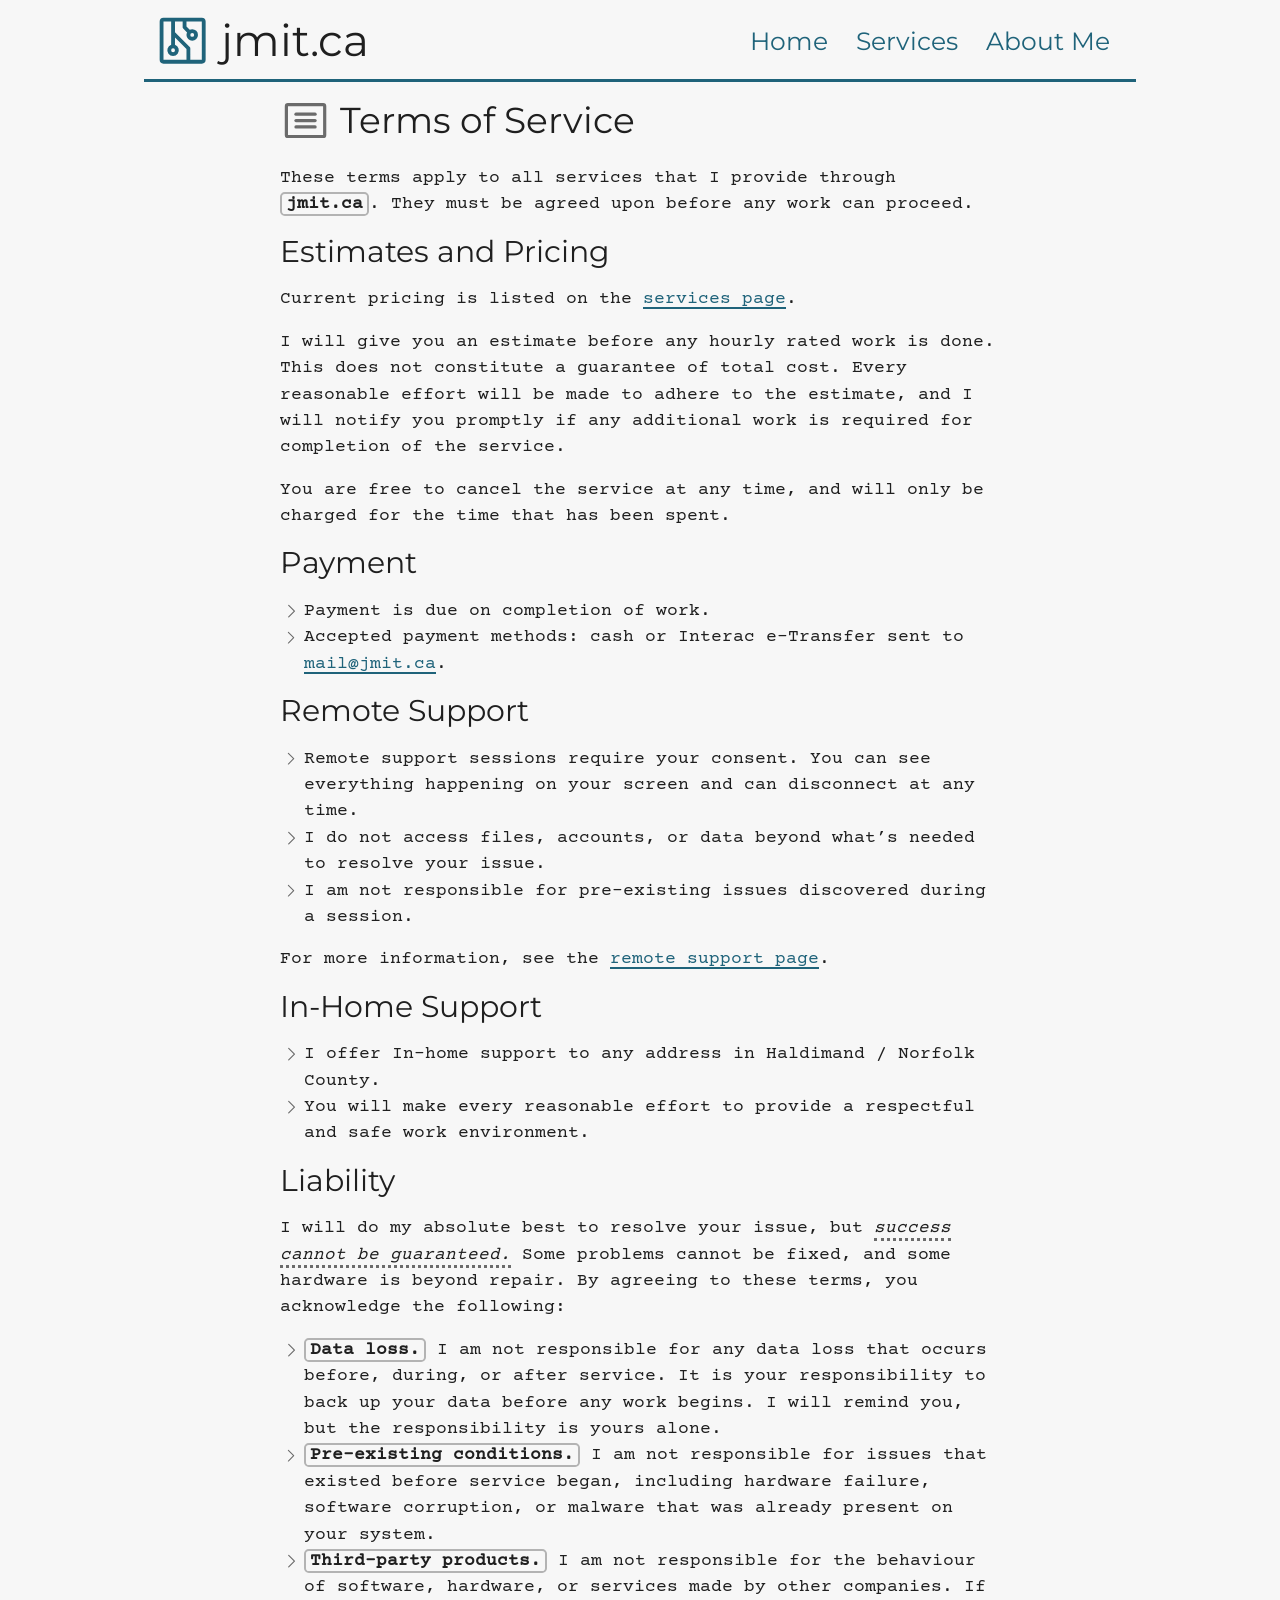
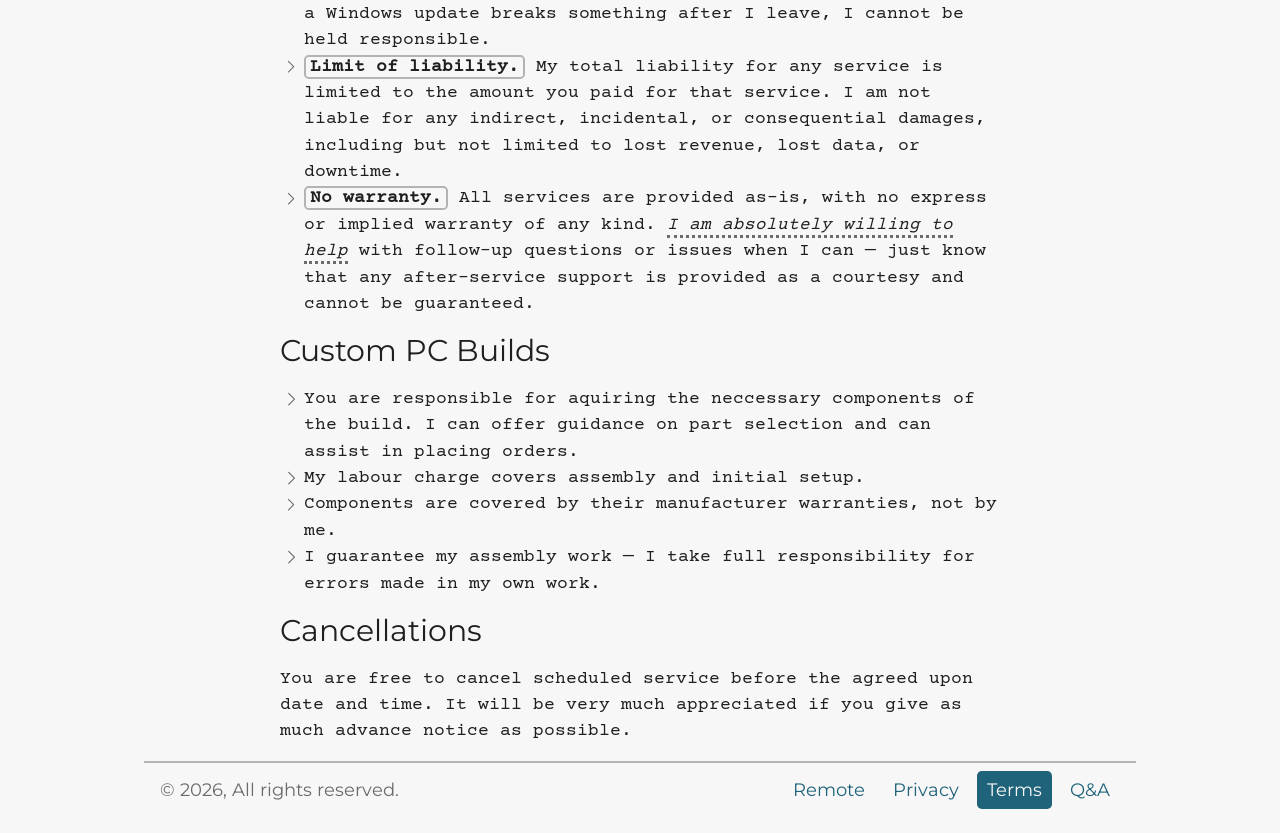
<file: terms/index.html>
<!doctype html><html lang=en><head><meta charset=utf-8><meta content="width=device-width,initial-scale=1,user-scalable=no" name=viewport><title>
            jmit.ca
            | 
            Terms of Service 
        </title><link href=https://jmit.ca/terms/ rel=canonical><meta content="jmit.ca — Home Technology Solutions. IT service and repair for Haldimand & Norfolk County, Ontario. 
" name=description><meta content=jmit.ca name=author><meta content=#ffffff name=theme-color><meta content="index, follow" name=robots><meta content="Terms of Service" property=og:title><meta content="jmit.ca — Home Technology Solutions. IT service and repair for Haldimand & Norfolk County, Ontario. 
" property=og:description><meta content=website property=og:type><meta content=https://jmit.ca/terms/ property=og:url><meta content=jmit.ca property=og:site_name><meta content=https://jmit.ca/img/og-image.png property=og:image><meta content=summary_large_image name=twitter:card><meta content="Terms of Service" name=twitter:title><meta content="jmit.ca — Home Technology Solutions. IT service and repair for Haldimand & Norfolk County, Ontario. 
" name=twitter:description><meta content=https://jmit.ca/img/og-image.png name=twitter:image><link href=/favicon.svg rel=icon type=image/svg+xml><link href=/favicon.ico rel=icon type=image/x-icon><link href=/apple-touch-icon.png rel=apple-touch-icon><link href=/site.webmanifest rel=manifest><link as=font crossorigin href=/fonts/Montserrat-Regular.ttf rel=preload type=font/ttf><link as=font crossorigin href=/fonts/CourierPrime-Regular.ttf rel=preload type=font/ttf><link as=style href=/styles.css rel=preload><link href=/styles.css rel=stylesheet><style>html{visibility:hidden}</style><script is:inline src=/js/lzon.js></script><body class=flex-col data-dark-mode=off><script>0</script><header class="flex-0 row gap-sm p-sm animate-on-hover"><div class="text-sans-serif font-size-h1 flex-grow flex-row gap-sm"><a class=icon href=/> <svg viewbox="0 0 256 256" class=svgicon fill=currentColor height=32 width=32 xmlns=http://www.w3.org/2000/svg><path d=M208,32H48A16,16,0,0,0,32,48V208a16,16,0,0,0,16,16H208a16,16,0,0,0,16-16V48A16,16,0,0,0,208,32ZM88,160a8,8,0,1,1-8,8A8,8,0,0,1,88,160ZM48,48H80v97.38a24,24,0,1,0,16,0V115.31l48,48V208H48ZM208,208H160V160a8,8,0,0,0-2.34-5.66L96,92.69V48h32V72a8,8,0,0,0,2.34,5.66l16,16A23.74,23.74,0,0,0,144,104a24,24,0,1,0,24-24,23.74,23.74,0,0,0-10.34,2.35L144,68.69V48h64V208ZM168,96a8,8,0,1,1-8,8A8,8,0,0,1,168,96Z></path></svg> </a> jmit.ca</div><nav class=nav><a class=nav-item href=/> Home </a><a class=nav-item href=/services> Services </a><a class=nav-item href=/about> About Me </a></nav></header><main class="flex-col flex-1 flex-grow-childs gap-md p-md"><div class=container-reading><div class=row><div class="col flex-col animate-on-hover"><h2><span class=icon> <svg viewbox="0 0 256 256" class=svgicon fill=currentColor height=32 width=32 xmlns=http://www.w3.org/2000/svg><rect fill=none height=160 rx=8 stroke=currentColor stroke-linecap=round stroke-linejoin=round stroke-width=16 width=192 x=32 y=48></rect><line fill=none stroke=currentColor stroke-linecap=round stroke-linejoin=round stroke-width=16 x1=80 x2=176 y1=96 y2=96></line><line fill=none stroke=currentColor stroke-linecap=round stroke-linejoin=round stroke-width=16 x1=80 x2=176 y1=128 y2=128></line><line fill=none stroke=currentColor stroke-linecap=round stroke-linejoin=round stroke-width=16 x1=80 x2=176 y1=160 y2=160></line></svg> </span> Terms of Service</h2><div class=article-body><p>These terms apply to all services that I provide through <strong>jmit.ca</strong>. They must be agreed upon before any work can proceed.<h3 id=estimates-and-pricing>Estimates and Pricing</h3><p>Current pricing is listed on the <a href=/services>services page</a>.<p>I will give you an estimate before any hourly rated work is done. This does not constitute a guarantee of total cost. Every reasonable effort will be made to adhere to the estimate, and I will notify you promptly if any additional work is required for completion of the service.<p>You are free to cancel the service at any time, and will only be charged for the time that has been spent.<h3 id=payment>Payment</h3><ul><li>Payment is due on completion of work.<li>Accepted payment methods: cash or Interac e-Transfer sent to <a href=mailto:mail@jmit.ca>mail@jmit.ca</a>.</ul><h3 id=remote-support>Remote Support</h3><ul><li>Remote support sessions require your consent. You can see everything happening on your screen and can disconnect at any time.<li>I do not access files, accounts, or data beyond what’s needed to resolve your issue.<li>I am not responsible for pre-existing issues discovered during a session.</ul><p>For more information, see the <a href=/remote>remote support page</a>.<h3 id=in-home-support>In-Home Support</h3><ul><li>I offer In-home support to any address in Haldimand / Norfolk County.<li>You will make every reasonable effort to provide a respectful and safe work environment.</ul><h3 id=liability>Liability</h3><p>I will do my absolute best to resolve your issue, but <mark>success cannot be guaranteed.</mark> Some problems cannot be fixed, and some hardware is beyond repair. By agreeing to these terms, you acknowledge the following:<ul><li><strong>Data loss.</strong> I am not responsible for any data loss that occurs before, during, or after service. It is your responsibility to back up your data before any work begins. I will remind you, but the responsibility is yours alone.<li><strong>Pre-existing conditions.</strong> I am not responsible for issues that existed before service began, including hardware failure, software corruption, or malware that was already present on your system.<li><strong>Third-party products.</strong> I am not responsible for the behaviour of software, hardware, or services made by other companies. If a Windows update breaks something after I leave, I cannot be held responsible.<li><strong>Limit of liability.</strong> My total liability for any service is limited to the amount you paid for that service. I am not liable for any indirect, incidental, or consequential damages, including but not limited to lost revenue, lost data, or downtime.<li><strong>No warranty.</strong> All services are provided as-is, with no express or implied warranty of any kind. <mark>I am absolutely willing to help</mark> with follow-up questions or issues when I can — just know that any after-service support is provided as a courtesy and cannot be guaranteed.</ul><h3 id=custom-pc-builds>Custom PC Builds</h3><ul><li>You are responsible for aquiring the neccessary components of the build. I can offer guidance on part selection and can assist in placing orders.<li>My labour charge covers assembly and initial setup.<li>Components are covered by their manufacturer warranties, not by me.<li>I guarantee my assembly work — I take full responsibility for errors made in my own work.</ul><h3 id=cancellations>Cancellations</h3><p>You are free to cancel scheduled service before the agreed upon date and time. It will be very much appreciated if you give as much advance notice as possible.</div></div></div></div></main><footer class="flex-0 row border-top gap-lg py-sm px-md animate-on-hover align-items-center"><span class="text-mute text-nowrap flex-grow"> © 2026, All rights reserved. </span><nav class=nav><a class=nav-item href=/remote>Remote</a><a class=nav-item href=/privacy>Privacy</a><a aria-current=page class=nav-item href=/terms>Terms</a><a class=nav-item href=/questions>Q&A</a></nav></footer><div class="mb-xl mb-md-md"></div>
</file>
